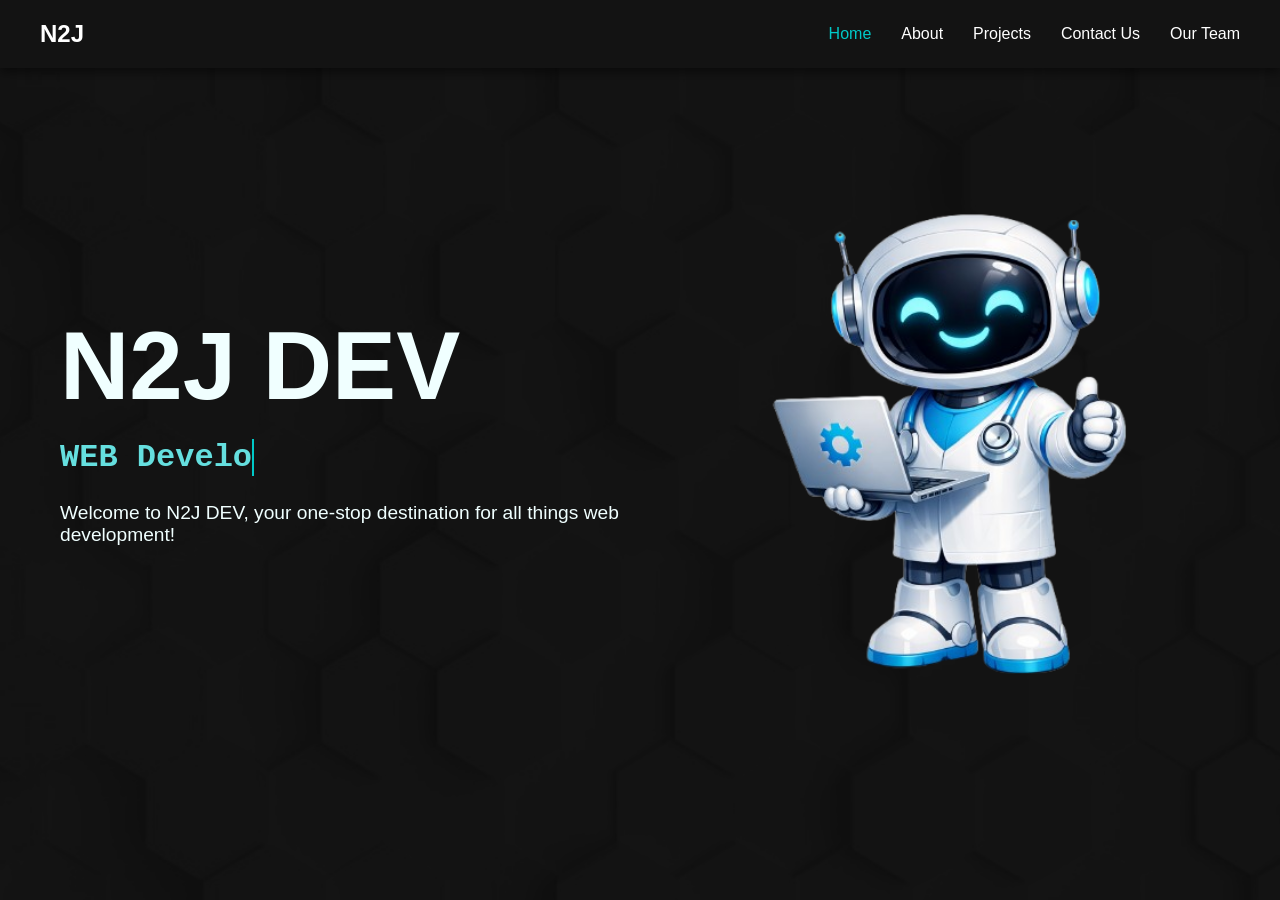
<file: index.html>
<!doctype html>
<html lang="en">
  <head>
    <meta charset="UTF-8" />
    <meta name="viewport" content="width=device-width, initial-scale=1.0" />
    <title>N2J</title>
    <link rel="stylesheet" href="front-end/css/landing.css" />
    <link rel="icon" type="image/png" href="front-end/assets/images/N2JLogo.png" />
  </head>
  <body>

    <nav class="navbar">
      <div class="logo">N2J</div>
      <div class="burger" id="burger">&#9776;</div>
      <!-- Hamburger Icon -->
      <ul class="nav-links" id="nav-links">
        <li><a class="active" href="/">Home</a></li>
        <li><a href="/about-page">About</a></li>
        <li><a href="/projects-page">Projects</a></li>
        <li><a href="/contact-page">Contact Us</a></li>
        <li><a href="/team">Our Team</a></li>
      </ul>
    </nav>

    <div class="flex-container">
  <div class="left-column">
    <h1>N2J DEV</h1> </br>
    <h3><span class="typing-container" id="type"></span></h3> </br>
    <p>
    Welcome to N2J DEV, your one-stop destination for all things web development!
    </p>
  </div>
  <div class="right-column">
    <img src="front-end/assets/images/home-pagebot.png" alt="Example Image">
  </div>
</div>

    <script src="front-end/js/landing.js"></script>

  </body>
</html>
</file>
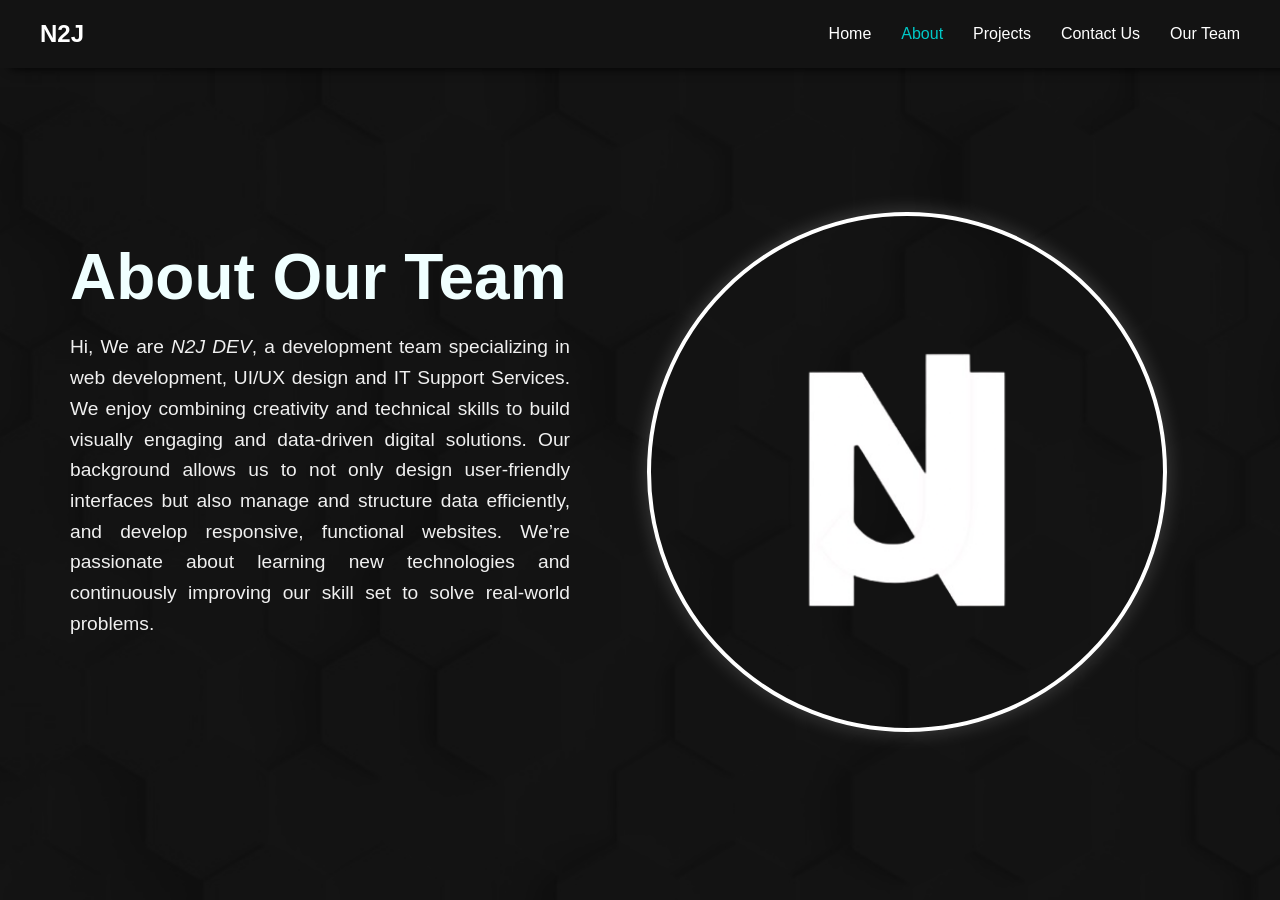
<file: about-page/index.html>
<!doctype html>
<html lang="en">
  <head>
    <meta charset="UTF-8" />
    <meta name="viewport" content="width=device-width, initial-scale=1.0" />
    <title>N2J</title>
    <link rel="stylesheet" href="/front-end/css/about.css" />
    <link rel="icon" type="image/png" href="/front-end/assets/images/N2JLogo.png" />
  </head>
  <body>

    <nav class="navbar">
      <div class="logo">N2J</div>
      <div class="burger" id="burger">&#9776;</div>
      <!-- Hamburger Icon -->
      <ul class="nav-links" id="nav-links">
        <li><a href="/">Home</a></li>
        <li><a class="active">About</a></li>
        <li><a href="/projects-page">Projects</a></li>
        <li><a href="/contact-page">Contact Us</a></li>
        <li><a href="/team">Our Team</a></li>
      </ul>
    </nav>


    <div class="flex-container">
  <div class="left-column">
    <h2>About Our Team</h2> </br>
    <p>
     Hi, We are <i>N2J DEV</i>, a development team specializing in web development, UI/UX design and IT Support Services.
     We enjoy combining creativity and technical skills to build visually engaging and data-driven digital solutions. 
     Our background allows us to not only design user-friendly interfaces but also manage and structure data efficiently, and develop responsive, functional websites. 
     We’re passionate about learning new technologies and continuously improving our skill set to solve real-world problems.
    </p>
  </div>
<div class="right-column">
 <div class="blob-wrapper">

  <div class="blob-img-container">
    <img src="/front-end/assets/images/N2JLogo.png" class="circle img1" />
  </div>
</div>

</div>

</div>

    <script src="/front-end/js/landing.js"></script>

  </body>
</html>
</file>
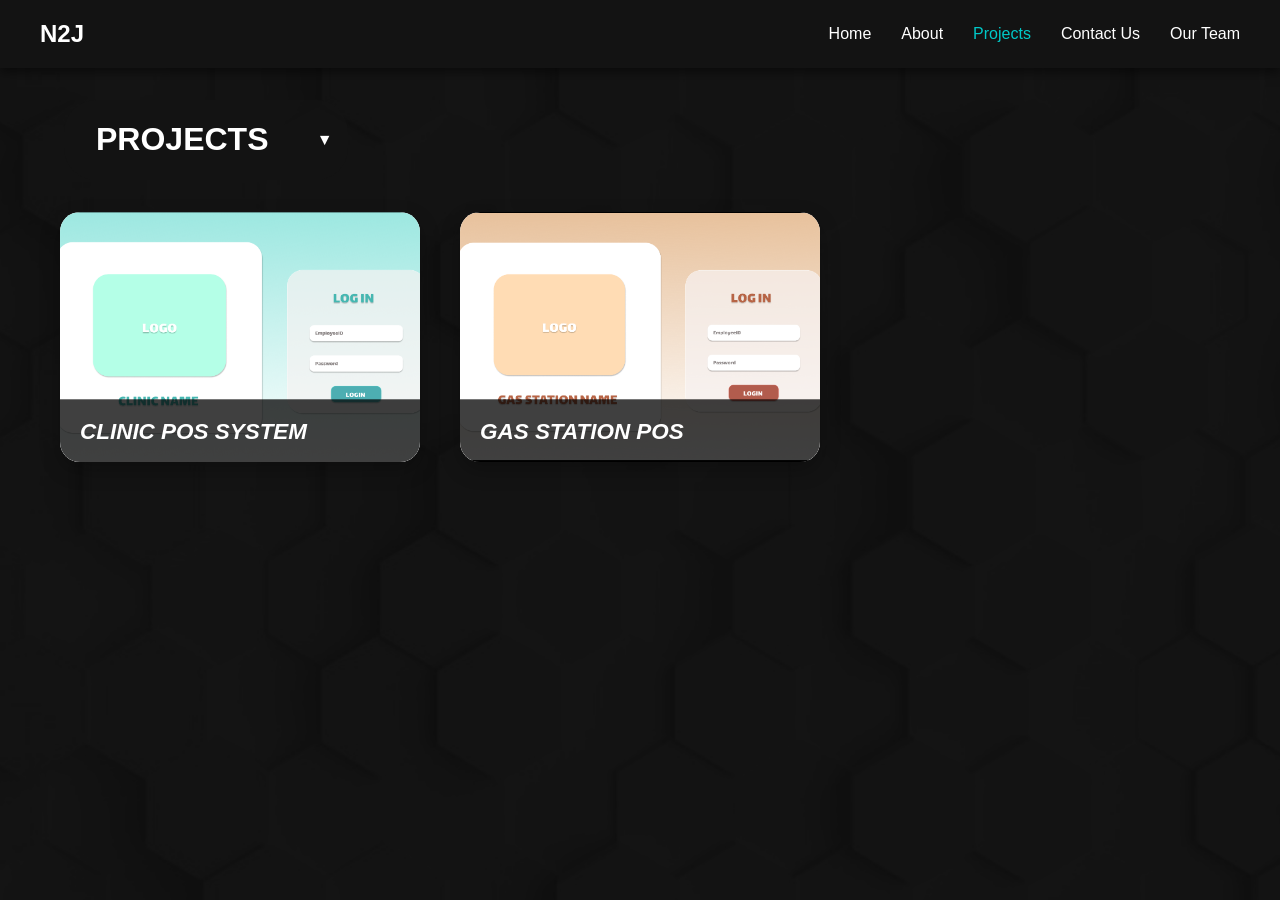
<file: projects-page/index.html>
<!doctype html>
<html lang="en">
  <head>
    <meta charset="UTF-8" />
    <meta name="viewport" content="width=device-width, initial-scale=1.0" />
    <title>N2J</title>
    <link rel="stylesheet" href="/front-end/css/projects.css" />
    <link rel="icon" type="image/png" href="/front-end/assets/images/N2JLogo.png" />
  </head>
  <body>

    <nav class="navbar">
      <div class="logo">N2J</div>
      <div class="burger" id="burger">&#9776;</div>
      <!-- Hamburger Icon -->
      <ul class="nav-links" id="nav-links">
        <li><a href="/">Home</a></li>
        <li><a href="/about-page">About</a></li>
        <li><a class="active">Projects</a></li>
        <li><a href="/contact-page">Contact Us</a></li>
        <li><a href="/team">Our Team</a></li>
      </ul>
    </nav>

<!--========================================   DROPDOWN   ==========================================-->
<div class="custom-dropdown">
  <button class="dropdown-btn" data-value="Projects">PROJECTS</button>
  <div class="dropdown-list">
    <div class="dropdown-item" data-value="Projects">PROJECTS</div>
    <div class="dropdown-item" data-value="Layout">LAYOUT</div>
    <div class="dropdown-item" data-value="UI">UI</div>
    <div class="dropdown-item" data-value="Presentation Design">PRESENTATIONS</div>
  </div>
</div>

<!--========================================   PROJECTS   ==========================================-->
<section class="project-grid">
 <div class="project-card" data-category="Projects">
    <div class="card-image" 
    data-images="/front-end/assets/projects/CPOS1.png,/front-end/assets/projects/CPOS2.png,/front-end/assets/projects/CPOS3.png"
    style="background-image: url('/front-end/assets/projects/CPOS1.png');">
    <div class="card-image-next"></div>
  </div>
  <div class="card-description">
    <span class="card-title"><h3><a href="https://www.figma.com/proto/qjXAkfPGgvF0VKvOGYXYWe/CLINIC-POS?node-id=2-2&p=f&t=80NiAt9PQPaSts2E-1&scaling=contain&content-scaling=fixed&page-id=0%3A1">CLINIC POS SYSTEM</a></h3></span>
    <span class="card-text">A Clinic POS System that manages patient transactions, medicine inventory, billing, and sales records while tracking product availability, expiry dates, and stock movement within the clinic.</span>
  </div>
</div>

 <div class="project-card" data-category="Projects">
    <div class="card-image" 
    data-images="/front-end/assets/projects/GSPOS1.png,/front-end/assets/projects/GSPOS2.png,/front-end/assets/projects/GSPOS3.png"
    style="background-image: url('/front-end/assets/projects/GSPOS1.png');">
    <div class="card-image-next"></div>
  </div>
  <div class="card-description">
    <span class="card-title"><h3><a href="https://www.figma.com/proto/eKvn5OWI07oCRGspq5oXzE/GAS-POS?node-id=2-2&p=f&t=3NnxuljzC1bd6oy8-1&scaling=contain&content-scaling=fixed&page-id=0%3A1">GAS STATION POS</a></h3></span>
    <span class="card-text">A Gas Station POS System that manages fuel sales, product inventory, cashier transactions, and payment records while tracking stock levels, pump transactions, and daily sales reports.</span>
  </div>
</div>

</section>



</body>

<!-- improved slideshow (kept inline) -->
<script>
  document.querySelectorAll('.card-image').forEach(card => {
    const images = card.dataset.images ? card.dataset.images.split(',') : [];
    if (images.length < 2) return;

    let idx = 0;
    const nextDiv = card.querySelector('.card-image-next');
    nextDiv.style.backgroundImage = '';

    setInterval(() => {
      const nextIdx = (idx + 1) % images.length;
      const img = new Image();
      img.src = images[nextIdx];
      img.onload = () => {
        nextDiv.style.backgroundImage = `url('${images[nextIdx]}')`;
        nextDiv.style.opacity = 1;
        setTimeout(() => {
          card.style.backgroundImage = `url('${images[nextIdx]}')`;
          nextDiv.style.opacity = 0;
          idx = nextIdx;
        }, 800);
      };
    }, 2500);
  });
</script>

<!-- shared UI script -->
<script src="/front-end/js/landing.js"></script>

</html>
</file>
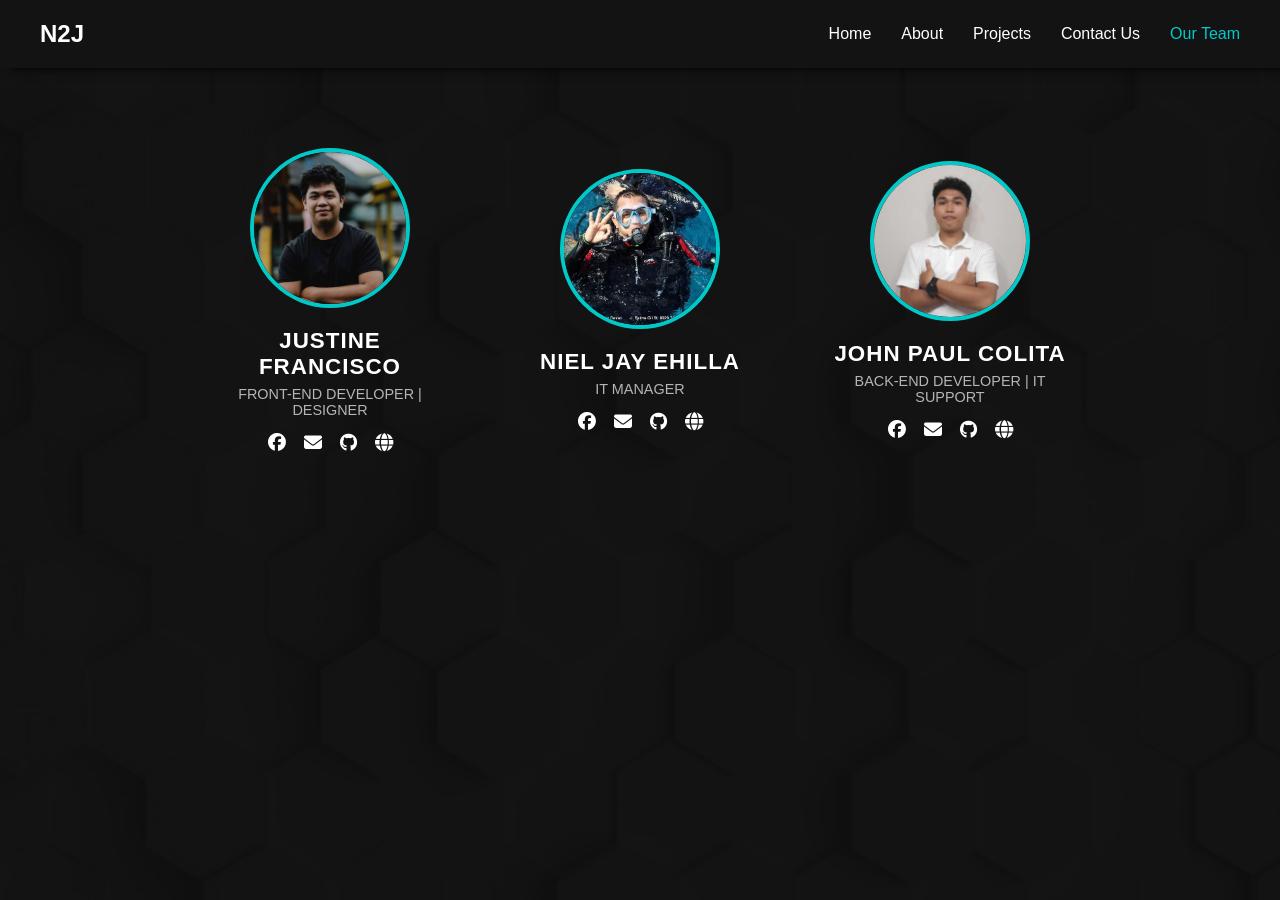
<file: team/index.html>
<!doctype html>
<html lang="en">
  <head>
    <meta charset="UTF-8" />
    <meta name="viewport" content="width=device-width, initial-scale=1.0" />
    <title>N2J</title>

    <link rel="stylesheet" href="/front-end/css/team.css" />
    
    <link rel="icon" type="image/png" href="/front-end/assets/images/N2JLogo.png" />

    <!-- ICONS -->
    <link
      rel="stylesheet"
      href="https://cdnjs.cloudflare.com/ajax/libs/font-awesome/6.5.0/css/all.min.css"
    />
  </head>

  <body>
    <!--======================== Navigation Bar ==================================-->
    <nav class="navbar">
      <div class="logo">N2J</div>

      <div class="burger" id="burger">&#9776;</div>

      <ul class="nav-links" id="nav-links">
        <li><a href="/">Home</a></li>
        <li><a href="/about-page">About</a></li>
        <li><a href="/projects-page">Projects</a></li>
        <li><a href="/contact-page">Contact Us</a></li>
        <li><a class="active">Our Team</a></li>
      </ul>
    </nav>

    <!--======================== TEAM SECTION ==================================-->

    <div class="main">
      <!-- MEMBER 1 -->
      <div class="member">
        <img src="/front-end/assets/images/justine.png" class="profile-img" />

        <div class="details">
          <h2>JUSTINE FRANCISCO</h2>
          <p>FRONT-END DEVELOPER | DESIGNER</p>
        </div>

        <div class="socials">
          <a href="https://www.facebook.com/justine.francisco.1481/"><i class="fab fa-facebook"></i></a>

          <a href="mailto:fjustine920@gmail.com">
            <i class="fas fa-envelope"></i>
          </a>

          <a href="https://github.com/Jaztin-F" target="_blank">
            <i class="fab fa-github"></i>
          </a>

          <a href="https://gino-seven.vercel.app" target="_blank">
            <i class="fas fa-globe"></i>
          </a>
        </div>
      </div>

      <!-- MEMBER 2 -->
      <div class="member">
        <img src="/front-end/assets/images/sir niel.jpg" class="profile-img" />

        <div class="details">
          <h2>NIEL JAY EHILLA</h2>
          <p>IT MANAGER</p>
        </div>

        <div class="socials">
          <a href="https://www.facebook.com/niljen/"><i class="fab fa-facebook"></i></a>

          <a href="mailto:email@email.com">
            <i class="fas fa-envelope"></i>
          </a>

          <a href="#"><i class="fab fa-github"></i></a>

          <a href="#"><i class="fas fa-globe"></i></a>
        </div>
      </div>

      <!-- MEMBER 3 -->
      <div class="member">
        <img src="/front-end/assets/images/JP.png" class="profile-img" />

        <div class="details">
          <h2>JOHN PAUL COLITA</h2>
          <p>BACK-END DEVELOPER | IT SUPPORT</p>
        </div>

        <div class="socials">
          <a href="https://www.facebook.com/johnpaul.colita.1"><i class="fab fa-facebook"></i></a>

          <a href="mailto:colitajohnpaul2@email.com">
            <i class="fas fa-envelope"></i>
          </a>

          <a href="https://github.com/JohnPaulColita" target="_blank">
            <i class="fab fa-github"></i>
          </a>

          <a href="#"><i class="fas fa-globe"></i></a>
        </div>
      </div>
    </div>
    <!-- shared UI script -->
    <script src="/front-end/js/landing.js"></script>
  </body>
</html>
</file>
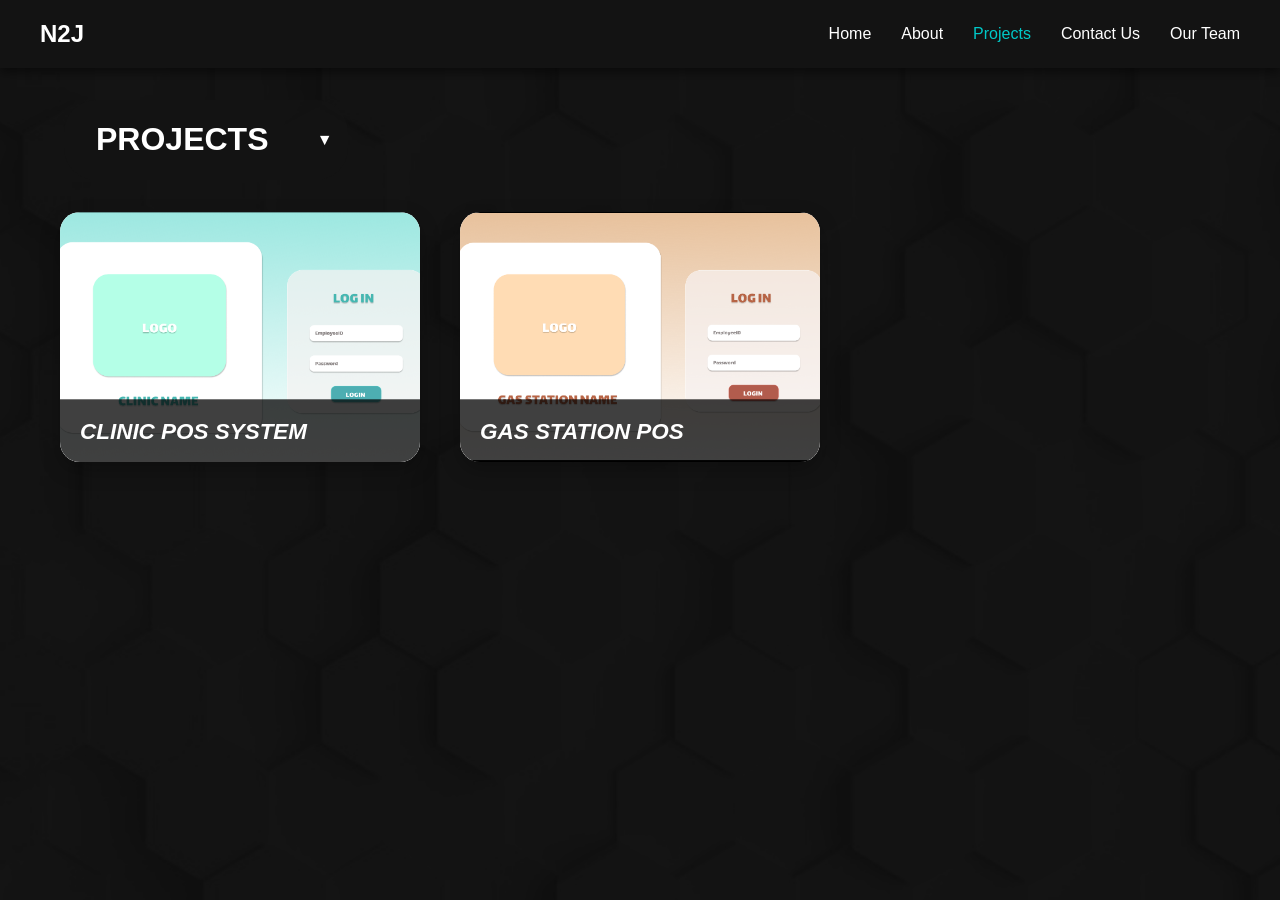
<file: front-end/projects-page.html>
<!doctype html>
<html lang="en">
  <head>
    <meta charset="UTF-8" />
    <meta name="viewport" content="width=device-width, initial-scale=1.0" />
    <title>N2J</title>
    <link rel="stylesheet" href="/front-end/css/projects.css" />
    <link rel="icon" type="image/png" href="/front-end/assets/images/N2JLogo.png" />
  </head>
  <body>

    <nav class="navbar">
      <div class="logo">N2J</div>
      <div class="burger" id="burger">&#9776;</div>
      <!-- Hamburger Icon -->
      <ul class="nav-links" id="nav-links">
        <li><a href="/">Home</a></li>
        <li><a href="/about-page">About</a></li>
        <li><a class="active">Projects</a></li>
        <li><a href="/contact-page">Contact Us</a></li>
        <li><a href="/team">Our Team</a></li>
      </ul>
    </nav>

<!--========================================   DROPDOWN   ==========================================-->
<div class="custom-dropdown">
  <button class="dropdown-btn" data-value="Projects">PROJECTS</button>
  <div class="dropdown-list">
    <div class="dropdown-item" data-value="Projects">PROJECTS</div>
    <div class="dropdown-item" data-value="Layout">LAYOUT</div>
    <div class="dropdown-item" data-value="UI">UI</div>
    <div class="dropdown-item" data-value="Presentation Design">PRESENTATIONS</div>
  </div>
</div>

<!--========================================   PROJECTS   ==========================================-->
<section class="project-grid">
 <div class="project-card" data-category="Projects">
    <div class="card-image" 
    data-images="/front-end/assets/projects/CPOS1.png,/front-end/assets/projects/CPOS2.png,/front-end/assets/projects/CPOS3.png"
    style="background-image: url('/front-end/assets/projects/CPOS1.png');">
    <div class="card-image-next"></div>
  </div>
  <div class="card-description">
    <span class="card-title"><h3><a href="https://www.figma.com/proto/qjXAkfPGgvF0VKvOGYXYWe/CLINIC-POS?node-id=2-2&p=f&t=80NiAt9PQPaSts2E-1&scaling=contain&content-scaling=fixed&page-id=0%3A1">CLINIC POS SYSTEM</a></h3></span>
    <span class="card-text">A Clinic POS System that manages patient transactions, medicine inventory, billing, and sales records while tracking product availability, expiry dates, and stock movement within the clinic.</span>
  </div>
</div>

 <div class="project-card" data-category="Projects">
    <div class="card-image" 
    data-images="/front-end/assets/projects/GSPOS1.png,/front-end/assets/projects/GSPOS2.png,/front-end/assets/projects/GSPOS3.png"
    style="background-image: url('/front-end/assets/projects/GSPOS1.png');">
    <div class="card-image-next"></div>
  </div>
  <div class="card-description">
    <span class="card-title"><h3><a href="https://www.figma.com/proto/eKvn5OWI07oCRGspq5oXzE/GAS-POS?node-id=2-2&p=f&t=3NnxuljzC1bd6oy8-1&scaling=contain&content-scaling=fixed&page-id=0%3A1">GAS STATION POS</a></h3></span>
    <span class="card-text">A Gas Station POS System that manages fuel sales, product inventory, cashier transactions, and payment records while tracking stock levels, pump transactions, and daily sales reports.</span>
  </div>
</div>

</section>



</body>

<!-- improved slideshow (kept inline) -->
<script>
  document.querySelectorAll('.card-image').forEach(card => {
    const images = card.dataset.images ? card.dataset.images.split(',') : [];
    if (images.length < 2) return;

    let idx = 0;
    const nextDiv = card.querySelector('.card-image-next');
    nextDiv.style.backgroundImage = '';

    setInterval(() => {
      const nextIdx = (idx + 1) % images.length;
      const img = new Image();
      img.src = images[nextIdx];
      img.onload = () => {
        nextDiv.style.backgroundImage = `url('${images[nextIdx]}')`;
        nextDiv.style.opacity = 1;
        setTimeout(() => {
          card.style.backgroundImage = `url('${images[nextIdx]}')`;
          nextDiv.style.opacity = 0;
          idx = nextIdx;
        }, 800);
      };
    }, 2500);
  });
</script>

<!-- shared UI script -->
<script src="js/landing.js"></script>

</html>
</file>
<file: front-end/css/landing.css>
/* ===========================
   Core Reset & Base
=========================== */
* {
  margin: 0;
  padding: 0;
  box-sizing: border-box;
}

body {
  font-family: 'Segoe UI', sans-serif;
  background-image: url('../assets/images/BG.png');
  background-repeat: no-repeat;
  background-size: cover;
  background-position: center;
  background-attachment: fixed; /* Optional parallax */
  min-height: 100vh;
  width: 100%;
  overflow-x: hidden !important;
}

/* ===========================
   Navbar
=========================== */
.navbar {
  display: flex;
  justify-content: space-between;
  align-items: center;
  background-color: rgb(19, 19, 19);
  padding: 20px 40px;
  color: white;
  box-shadow: 0 4px 10px rgba(0, 0, 0, 0.5);
  position: relative;
  z-index: 2000;
}

.navbar .active {
  color: #00c9c8;
}

.logo {
  font-size: 1.5rem;
  font-weight: bold;
  color: white;
  animation: rainbowText 7s linear infinite;
}


.nav-links {
  list-style: none;
  display: flex;
  gap: 30px;
}

.nav-links li a {
  text-decoration: none;
  color: white;
  font-size: 1rem;
  transition: color 0.3s ease;
}

.nav-links li a:hover {
  color: #00c9c8;
}

.burger {
  display: none;
  font-size: 2rem;
  cursor: pointer;
  color: white;
}
/* ensure burger sits above other elements */
.burger { position: relative; z-index: 2001; padding: 6px 8px; }

/* ===========================
   Layout
=========================== */
.flex-container {
  display: flex;
  justify-content: space-between;
  align-items: center;
  padding: 40px;
  gap: 40px;
  height: 80vh;
}

/* ===========================
   Left Column
=========================== */
.left-column {
  color: azure;
  flex: 1;
  padding: 20px;
  font-family: Arial, sans-serif;
}

.left-column h3 {
  color: rgb(101, 223, 223);
  font-size: 2em;
}

.left-column h1 {
  font-size: 6rem;
}

.left-column p {
  font-size: 1.2rem;
}

.left-column p a {
  text-decoration: none;
  color: rgb(255, 232, 232);
}

/* ===========================
   Right Column
=========================== */
.right-column {
  flex: 1;
  display: flex;
  justify-content: center;
  margin-top: 5%;
  height: 700px;

}

.right-column img {
  overflow: hidden;
  max-width: 100%;
  max-height: 100vh;
  border-radius: 12px;
  height: auto;
  animation: rainbowDropShadow 7s linear infinite;
}

/* ===========================
   Typing Effect
=========================== */
.typing-container {
  font-family: "Courier New", monospace;
  border-right: 2px solid #00c9c8;
  white-space: nowrap;
  overflow: hidden;
  display: inline-block;
  animation: blink 0.75s step-end infinite;
}

@keyframes blink {
  50% {
    border-color: transparent;
  }
}

.color-web-dev {
  color: rgb(101, 223, 223);
}
.color-graphics {
  color: hotpink;
}
.color-analyst {
  color: rgb(238, 215, 130);
}

/* ===========================
   Animations
=========================== */
@keyframes rainbowText {
  0% {
    color: hsl(0, 100%, 70%);
  }
  16% {
    color: hsl(60, 100%, 70%);
  }
  33% {
    color: hsl(120, 100%, 70%);
  }
  50% {
    color: hsl(180, 100%, 70%);
  }
  66% {
    color: hsl(240, 100%, 70%);
  }
  83% {
    color: hsl(300, 100%, 70%);
  }
  100% {
    color: hsl(360, 100%, 70%);
  }
}

@keyframes rainbowDropShadow {
  0% {
    filter: drop-shadow(20px 0px 30px hsl(0, 100%, 60%));
  }
  16% {
    filter: drop-shadow(20px 0px 30px hsl(60, 100%, 60%));
  }
  33% {
    filter: drop-shadow(20px 0px 30px hsl(120, 100%, 60%));
  }
  50% {
    filter: drop-shadow(20px 0px 30px hsl(180, 100%, 60%));
  }
  66% {
    filter: drop-shadow(20px 0px 30px hsl(240, 100%, 60%));
  }
  83% {
    filter: drop-shadow(20px 0px 30px hsl(300, 100%, 60%));
  }
  100% {
    filter: drop-shadow(20px 0px 30px hsl(360, 100%, 60%));
  }
}

/* ===========================
   Responsive Styles
=========================== */

/* Tablet */
@media (max-width: 1024px) {
  .left-column h1 {
    font-size: 4rem;
  }
  .left-column h3 {
    font-size: 1.5rem;
  }
  .left-column p {
    font-size: 1rem;
  }
}

/* Mobile*/
@media (max-width: 768px) {
  .burger {
    display: block;
  }

  .nav-links {
    position: absolute;
    top: 70px;
    left: 0;
    right: 0;
    background-color: rgb(19, 19, 19);
    flex-direction: column;
    align-items: center;
    gap: 20px;
    padding: 0; /* Start collapsed */
    z-index: 10;

    /* Animation setup */
    max-height: 0;
    overflow: hidden;
    opacity: 0;
    transform: translateY(-10px);
    transition:
      max-height 0.5s ease,
      opacity 0.5s ease,
      transform 0.5s ease;
  }

  .nav-links.open {
    max-height: 300px; /* enough space for menu items */
    opacity: 1;
    transform: translateY(0);
    padding: 20px 0;
  }

  .flex-container {
    flex-direction: column;
    padding: 20px;
    gap: 20px;
    height: auto;
  }

  .left-column h1 {
    font-size: 2.5rem;
    text-align: center;
  }

  .left-column h3 {
    font-size: 1.2rem;
    text-align: center;
  }

  .left-column p {
    font-size: 1rem;
    text-align: center;
  }

  .right-column {
    margin-top: 20px;
  }

  .right-column img {
    max-height: 55vh;
  }
}
</file>
<file: front-end/css/about.css>
/* ===========================
   Core Reset & Base
=========================== */
* {
  margin: 0;
  padding: 0;
  box-sizing: border-box;
}

body {
  font-family: 'Segoe UI', sans-serif;
  background-image: url('../assets/images/BG.png');
  background-repeat: no-repeat;
  background-size: cover;
  background-position: center;
  background-attachment: fixed; /* Optional parallax */
  min-height: 100vh;
  width: 100%;
  overflow-x: hidden;
}

/* ==============================
   Navbar
================================= */
.navbar {
  display: flex;
  justify-content: space-between;
  align-items: center;
  background: rgb(19, 19, 19);
  box-shadow: 10px 0 10px black;
  padding: 20px 40px;
  color: white;
  position: fixed;
  top: 0;
  left: 0;
  right: 0;
  width: 100%;
  z-index: 2000;
}

.logo {
  font-size: 1.5rem;
  font-weight: bold;
  animation: rainbowText 7s linear infinite;
}

.navbar .active {
  color: #00c9c8;
}

.nav-links {
  list-style: none;
  display: flex;
  gap: 30px;
}

.nav-links li a {
  color: white;
  text-decoration: none;
  font-size: 1rem;
  transition: 0.3s;
}

.nav-links li a:hover {
  color: #00c9c8;
}

/* ==============================
   Hamburger Menu
================================= */
.burger {
  display: none;
  font-size: 2rem;
  cursor: pointer;
  color: white;
}
.burger { position: relative; z-index: 2001; padding: 6px 8px; }

@media (max-width: 768px) {
  .burger { display: block; }
  .nav-links {
    position: absolute;
    top: 70px; left: 0; right: 0;
    background: rgb(19,19,19);
    flex-direction: column; align-items: center; gap: 18px; padding:0;
    max-height:0; overflow:hidden; opacity:0; transform:translateY(-8px);
    transition: max-height .45s ease, opacity .45s ease, transform .45s ease; z-index:1999;
  }
  .nav-links.open { max-height:360px; opacity:1; transform:translateY(0); padding:18px 0; }
}

/* ==============================
   Main Layout
================================= */
.flex-container {
  display: flex;
  justify-content: space-between;
  align-items: center;
  gap: 40px;
  padding: 40px;
  height: 80vh;
}

.left-column {
  flex: 1;
  color: azure;
  padding: 20px;
}

.left-column h2 {
  font-size: 4rem;
  max-width: 800px;
  margin: 0 auto;
  padding: 0 10px;
}

.left-column p {
  font-size: 1.2rem;
  color: #f0f0f0;
  text-align: justify;
  max-width: 600px;
  line-height: 1.6;
  margin: 0 auto;
  padding: 0 10px;
}

.left-column i {
  animation: rainbowText 7s linear infinite;
}

.right-column {
  margin-top: 50px;
  flex: 1;
  position: relative;
  display: flex;
  justify-content: center;
  align-items: center;
  padding: 40px;
}

.blob-wrapper {
  position: relative;
  width: 500px;
  height: 450px;
}

/* Decorative wrapper should not intercept clicks over navbar */
.blob-wrapper { pointer-events: none; }
.blob-img-container img { pointer-events: auto; }

/* Keep page content visible below fixed navbar */
body { padding-top: 80px; }

.blob-img-container {
  position: relative;
  width: 100%;
  height: 100%;
  z-index: 2;
  display: flex;
  flex-direction: column;
  align-items: center;
  animation: rainbowDropShadow 7s linear infinite;
  justify-content: space-evenly; /* Even vertical spacing */
}

.circle {
  width: 520px;
  height: 520px;
  border-radius: 50%;
  margin-top: 10%;
  margin-right: -70%;
  object-fit: cover;
  border: 4px solid white;
  box-shadow: 0 0 20px rgba(255, 255, 255, 0.2);
  transform: none; /* Reset */
}

/* ==============================
   Decorative String Lines
================================= */
.string-line {
  position: absolute;
  top: 0;
  left: 0;
  z-index: 0;
  pointer-events: none;
}

.string-line path {
  stroke-dasharray: 8;
  stroke-dashoffset: 0;
  animation: dash-wave 2s linear infinite;
  filter: drop-shadow(0 0 4px #00fff2);
}

@keyframes dash-wave {
  to {
    stroke-dashoffset: -16;
  }
}

/* ==============================
   Image Offsets
================================= */
.img1 { transform: translate(-40%, -15%); }
.img2 { transform: translate(40%, -50%); }
.img3 { transform: translate(-70%, -116%); }

/* ==============================
   Animations
================================= */
@keyframes rainbowText {
  0%   { color: hsl(0, 100%, 70%); }
  16%  { color: hsl(60, 100%, 70%); }
  33%  { color: hsl(120, 100%, 70%); }
  50%  { color: hsl(180, 100%, 70%); }
  66%  { color: hsl(240, 100%, 70%); }
  83%  { color: hsl(300, 100%, 70%); }
  100% { color: hsl(360, 100%, 70%); }
}

@keyframes rainbowDropShadow {
  0% {
    filter: drop-shadow(20px 0px 30px hsl(0, 100%, 60%));
  }
  16% {
    filter: drop-shadow(20px 0px 30px hsl(60, 100%, 60%));
  }
  33% {
    filter: drop-shadow(20px 0px 30px hsl(120, 100%, 60%));
  }
  50% {
    filter: drop-shadow(20px 0px 30px hsl(180, 100%, 60%));
  }
  66% {
    filter: drop-shadow(20px 0px 30px hsl(240, 100%, 60%));
  }
  83% {
    filter: drop-shadow(20px 0px 30px hsl(300, 100%, 60%));
  }
  100% {
    filter: drop-shadow(20px 0px 30px hsl(360, 100%, 60%));
  }
}

/* ==============================
   Responsive Styles
================================= */
@media (max-width: 1024px) {
  .left-column h2 { font-size: 3rem; }
  .left-column p { font-size: 1rem; }
  .blob-wrapper { width: 320px; height: 320px; }
    .circle {
    width: 300px;
    height: 300px;
  }

}

@media (max-width: 768px) {
  .flex-container {
    flex-direction: column;
    gap: 20px;
    padding: 20px;
    height: auto;
  }

  .left-column h2 {
    text-align: left;
    font-size: 2rem;
    padding: 0 15px; /* small padding for spacing */
  }

  .left-column p {
    text-align: justify;   /* block-style */
    padding: 0 15px;       /* keep content away from edges */
    font-size: 1rem;
    line-height: 1.6;
  }

  .right-column {
    display: block;
  }

  .burger {
    display: block;
  }

  .nav-links {
    flex-direction: column;
    align-items: center;
    position: absolute;
    top: 70px;
    left: 0;
    right: 0;
    background-color: rgb(19, 19, 19);
    width: 100%;
    overflow: hidden;

    /* Start collapsed */
    max-height: 0;
    opacity: 0;
    transform: translateY(-10px);
    transition: max-height 0.4s ease, opacity 0.4s ease, transform 0.4s ease;
  }

  .nav-links.open {
    max-height: 300px; /* Enough space for all links */
    opacity: 1;
    transform: translateY(0);
    padding: 20px 0;
  }
  /* Center and enlarge logo on small screens */
  .blob-wrapper {
    width: 260px;
    height: 260px;
    margin: 0 auto;
    display: flex;
    justify-content: center;
    align-items: center;
    pointer-events: none; /* decorative only */
  }

  .blob-img-container {
    width: 100%;
    height: 100%;
    display: flex;
    justify-content: center;
    align-items: center;
    pointer-events: none;
  }

  .circle {
    width: 300px;
    height: 300px;
    display: block;
    margin: 0 auto;
    margin-right: -40%;
    border-radius: 50%;
    object-fit: cover;
    pointer-events: auto; /* allow clicks on the image if needed */
    max-width: 100%;
  }
}
</file>
<file: front-end/css/projects.css>
/* ===========================
   Core Reset & Base
=========================== */
* {
  margin: 0;
  padding: 0;
  box-sizing: border-box;
}

body {
  font-family: 'Segoe UI', sans-serif;
  background-image: url('../assets/images/BG.png');
  background-repeat: no-repeat;
  background-size: cover;
  background-position: center;
  background-attachment: fixed; /* Optional parallax */
  min-height: 100vh;
  width: 100%;
  overflow-x: hidden;
}

/* ===========================
   Navbar
=========================== */
.navbar {
  display: flex;
  justify-content: space-between;
  align-items: center;
  background: rgb(19, 19, 19);
  padding: 20px 40px;
  color: white;
  position: sticky;
  top: 0;
  z-index: 2000;
  box-shadow: 0 4px 10px rgba(0, 0, 0, 0.5);
}

.logo {
  font-size: 1.5rem;
  font-weight: bold;
  animation: rainbowText 7s linear infinite;
}

.nav-links {
  list-style: none;
  display: flex;
  gap: 30px;
}

.nav-links li a {
  color: white;
  text-decoration: none;
  font-size: 1rem;
  transition: 0.3s;
}

.nav-links li a:hover,
.navbar .active {
  color: #00c9c8;
}

/* Rainbow text animation */
@keyframes rainbowText {
  0%   { color: hsl(0, 100%, 70%); }
  16%  { color: hsl(60, 100%, 70%); }
  33%  { color: hsl(120, 100%, 70%); }
  50%  { color: hsl(180, 100%, 70%); }
  66%  { color: hsl(240, 100%, 70%); }
  83%  { color: hsl(300, 100%, 70%); }
  100% { color: hsl(360, 100%, 70%); }
}

/* Hamburger Menu */
.burger {
  display: none;
  font-size: 2rem;
  cursor: pointer;
  color: white;
}
.burger { position: relative; z-index: 2001; padding: 6px 8px; }

@media (max-width: 768px) {
  .burger { display: block; }
  .nav-links {
    position: absolute; top: 70px; left: 0; right: 0; background: rgb(19,19,19);
    flex-direction: column; align-items: center; gap: 18px; padding:0;
    max-height:0; overflow:hidden; opacity:0; transform:translateY(-8px);
    transition: max-height .45s ease, opacity .45s ease, transform .45s ease; z-index:1999;
  }
  .nav-links.open { max-height:360px; opacity:1; transform:translateY(0); padding:18px 0; }
}

/* ===========================
   Page Title
=========================== */
.page-title {
  text-align: center;
  font-size: 3rem;
  color: #ffffff;
  margin: 50px 0 40px;
  font-weight: bold;
}

/* ===========================
   Project Grid & Card
=========================== */
.project-grid {
  display: grid;
  grid-template-columns: repeat(3, 1fr);
  gap: 2.5rem;
  padding: 0 60px 80px;
  margin: 2rem 0;
}

.project-card {
  position: relative;
  width: 100%;
  height: 250px;
  background-color: #fff;
  border-radius: 20px;
  overflow: hidden;
  box-shadow: 0 8px 20px rgba(0, 0, 0, 0.25);
  transition: transform 0.3s ease;
}

.card-image,
.card-image-next {
  position: absolute;
  top: 0; left: 0;
  width: 100%;
  height: 100%;
  background-size: cover;
  background-position: center;
}

.card-image {
  transition: background-image 0s, opacity 0.6s ease, transform 0.5s ease;
  z-index: 1;
  opacity: 1;
}

.card-image-next {
  opacity: 0;
  transition: opacity 0.8s;
  pointer-events: none;
  z-index: 2;
}

.card-description {
  position: absolute;
  bottom: 0;
  background: rgba(0, 0, 0, 0.75);
  color: white;
  width: 100%;
  padding: 20px;
  z-index: 2;
  transform: translateY(5%);
  transition: transform 0.3s ease;
  display: flex;
  flex-direction: column;
  justify-content: flex-end;
}

.card-title {
  font-size: 1.2em;
  font-weight: bold;
  font-style: italic;
}

.card-text {
  display: none;
  margin-top: 10px;
  font-size: 1em;
  line-height: 1.5;
}

.project-card:hover .card-text {
  display: block;
}

.project-card h3 a {
  color: #ffffff;
  font-size: 1em;
  text-decoration: none;
}

.project-card:hover .card-image {
  opacity: 0.7;
  transform: scale(1.1);
}

.project-card:hover .card-description {
  transform: translateY(0);
}

/* ===========================
   Custom Dropdown
=========================== */
.custom-dropdown {
  position: relative;
  display: inline-block;
  margin: 2rem 0 0 4rem;
}

.dropdown-btn {
  background: rgba(19, 19, 19, 0.85);
  color: #fff;
  font-size: 2rem;
  font-weight: bold;
  text-transform: uppercase;
  border: none;
  border-radius: 1em;
  padding: 0.6em 2.5em 0.6em 1em; /* extra right padding for arrow */
  cursor: pointer;
  outline: none;
  position: relative;

  /* Make it flexible */
  width: 100%;
  max-width: 420px;   /* keeps nice size on desktop */
  min-width: 250px;   /* prevents being too tiny */
  text-align: left;

  /* Allow wrapping */
  white-space: normal;  
  overflow: visible;
  text-overflow: unset;
  line-height: 1.3;
}

.dropdown-btn::after {
  content: "▼";
  position: absolute;
  right: 1em;
  top: 50%;
  transform: translateY(-50%);
  font-size: 1rem;
  color: #fff;
  pointer-events: none;
}





.dropdown-list {
  display: none;
  position: absolute;
  top: 110%;
  left: 0;
  width: 100%;
  background: rgba(19, 19, 19, 0.92);
  border-radius: 1em;
  box-shadow: 0 8px 24px rgba(0,0,0,0.25);
  z-index: 100;
  padding: 0.5em 0;
  backdrop-filter: blur(2px);
}

.dropdown-item {
  color: #fff;
  padding: 1em 1.5em;
  cursor: pointer;
  font-size: 1.2rem;
  border-radius: 0.7em;
  transition: background 0.2s;
}

.dropdown-item:hover {
  background: rgba(0,201,200,0.18);
}

.custom-dropdown.open .dropdown-list {
  display: block;
}

/* ===========================
   Responsive
=========================== */
@media (max-width: 992px) {
  .project-grid {
    grid-template-columns: repeat(2, 1fr);
    padding: 0 2rem 60px;
  }

  .dropdown-btn {
    width: 100%;
    font-size: 1rem;
  }
}

@media (max-width: 768px) {
  /* Burger menu */
  .burger {
    display: block;
  }

@media (max-width: 768px) {
  .burger {
    display: block;
  }

  .nav-links {
    position: absolute;
    top: 70px;
    left: 0;
    right: 0;
    background-color: rgb(19, 19, 19);
    flex-direction: column;
    align-items: center;
    gap: 20px;
    padding: 0;
    z-index: 10;

    /* Animation setup */
    max-height: 0;
    overflow: hidden;
    opacity: 0;
    transform: translateY(-10px);
    transition: max-height 0.5s ease, opacity 0.5s ease, transform 0.5s ease;
  }

  .nav-links.open {
    max-height: 300px; /* enough for your menu items */
    opacity: 1;
    transform: translateY(0);
    padding: 20px 0;
  }
}
  .page-title {
    font-size: 1.2rem;
  }
}

@media (max-width: 600px) {
    .project-grid {
    grid-template-columns: 1fr;
    gap: 1.5rem;
    padding: 0 1rem;
  }
  
  .custom-dropdown {
    width: 100%;
    margin: 1rem auto;
  }

  .dropdown-btn {
    width: 100%;
    max-width: none;
    font-size: 1.2rem;

    /* Rounded & smooth */
    border-radius: 2em;
    padding: 0.8em 2.5em 0.8em 1.2em;
    background: rgba(25, 25, 25, 0.95);
    box-shadow: 0 4px 12px rgba(0,0,0,0.25);
    transition: background 0.3s ease, transform 0.2s ease;
  }

  .dropdown-btn:active {
    transform: scale(0.98); /* smooth tap feedback */
  }

  .dropdown-btn::after {
    font-size: 1.1rem;
  }

  .dropdown-list {
    width: 100%;
    border-radius: 1.5em;
    margin-top: 0.5em;
    font-size: 1rem;
    background: rgba(30, 30, 30, 0.95);
    box-shadow: 0 6px 16px rgba(0,0,0,0.3);
    overflow: hidden; /* keeps corners rounded */
  }

  .dropdown-list li {
    padding: 0.8em 1.2em;
    transition: background 0.2s ease;
  }

  .dropdown-list li:hover {
    background: rgba(255, 255, 255, 0.1);
  }
}
</file>
<file: front-end/css/team.css>
/* ===========================
   Core Reset & Base
=========================== */
* {
  margin: 0;
  padding: 0;
  box-sizing: border-box;
}

body {
  font-family: 'Segoe UI', sans-serif;
  background-image: url('../assets/images/BG.png');
  background-repeat: no-repeat;
  background-size: cover;
  background-position: center;
  background-attachment: fixed; /* Optional parallax */
  min-height: 100vh;
  width: 100%;
  overflow-x: hidden;
}

/* ==============================
   Navbar
================================= */
.navbar {
  display: flex;
  justify-content: space-between;
  align-items: center;
  background: rgb(19, 19, 19);
  box-shadow: 10px 0 10px black;
  padding: 20px 40px;
  color: white;
  position: relative;
  z-index: 2000;
}

.logo {
  font-size: 1.5rem;
  font-weight: bold;
  animation: rainbowText 7s linear infinite;
}

.navbar .active {
  color: #00c9c8;
}

.nav-links {
  list-style: none;
  display: flex;
  gap: 30px;
}

.nav-links li a {
  color: white;
  text-decoration: none;
  font-size: 1rem;
  transition: 0.3s;
}

.nav-links li a:hover {
  color: #00c9c8;
}

/* ==============================
   Hamburger Menu
================================= */
.burger {
  display: none;
  font-size: 2rem;
  cursor: pointer;
  color: white;
  position: relative;
  z-index: 2001;
  padding: 6px 8px;
}

/* Mobile: show burger and provide slide-down menu */
@media (max-width: 768px) {
  .burger {
    display: block;
  }

  .nav-links {
    position: absolute;
    top: 70px;
    left: 0;
    right: 0;
    background: rgb(19, 19, 19);
    flex-direction: column;
    align-items: center;
    gap: 18px;
    padding: 0;
    z-index: 1999;

    max-height: 0;
    overflow: hidden;
    opacity: 0;
    transform: translateY(-8px);
    transition: max-height 0.45s ease, opacity 0.45s ease, transform 0.45s ease;
  }

  .nav-links.open {
    max-height: 360px;
    opacity: 1;
    transform: translateY(0);
    padding: 18px 0;
  }

  .nav-links li a {
    padding: 8px 12px;
    display: inline-block;
  }
}

/* ==============================
   TEAM LAYOUT
================================= */

.main{
width:100%;
display:flex;
justify-content:center;
align-items:center;
gap:60px;
padding:80px 40px;
flex-wrap:wrap;
}

/* MEMBER CARD */

.member{
display:flex;
flex-direction:column;
align-items:center;
text-align:center;
width:250px;
}

/* PROFILE IMAGE */

.profile-img{
width:160px;
height:160px;
border-radius:50%;
object-fit:cover;
border:4px solid #00c9c8;
margin-bottom:20px;
}

/* NAME */

.details h2{
color:white;
font-size:1.4rem;
letter-spacing:1px;
margin-bottom:6px;
}

/* POSITION */

.details p{
color:#b5b5b5;
font-size:0.9rem;
margin-bottom:15px;
}

/* SOCIAL ICONS */

.socials{
display:flex;
gap:18px;
}

.socials a{
color:white;
font-size:18px;
transition:0.3s;
}

.socials a:hover{
color:#00c9c8;
transform:scale(1.2);
}

/* ==============================
   RESPONSIVE
================================= */

@media(max-width:900px){

.main{
gap:40px;
}

}

@media(max-width:600px){

.main{
flex-direction:column;
}

}
</file>
